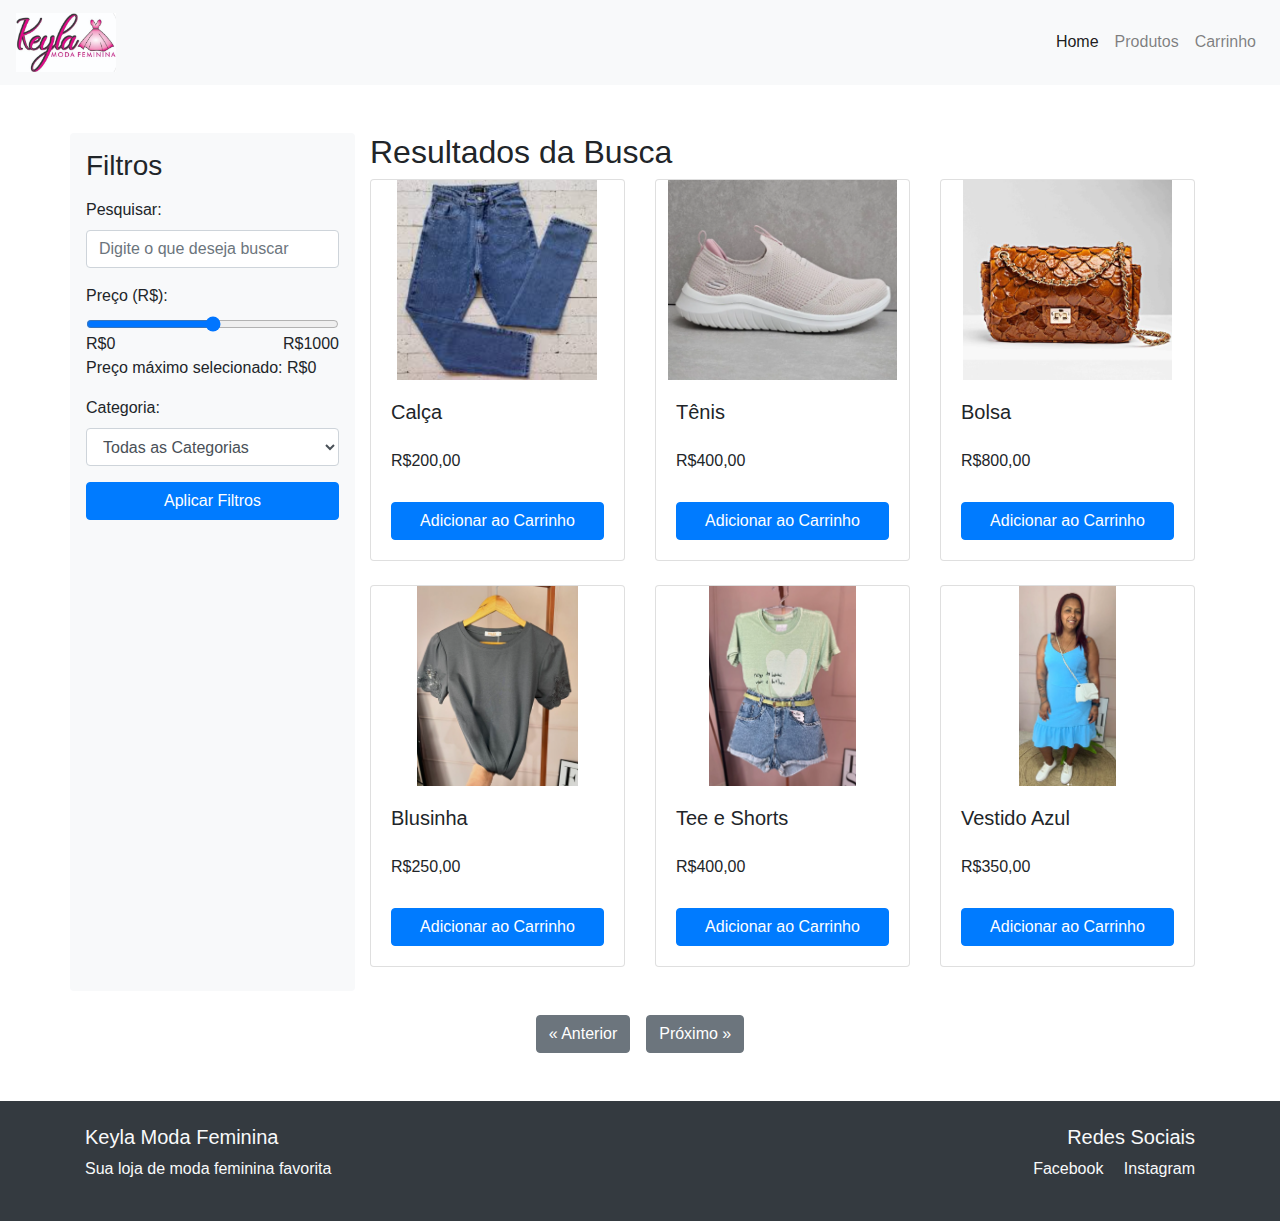
<file: LOJA CHARLES INDO PARA TESTES/produtos.html>
<!DOCTYPE html>
<html lang="pt-BR">
    <head>
        <meta charset="UTF-8">
        <meta name="viewport" content="width=device-width, initial-scale=1.0">
        <link rel="stylesheet" href="https://stackpath.bootstrapcdn.com/bootstrap/4.1.3/css/bootstrap.min.css" integrity="sha384-MCw98/SFnGE8fJT3GXwEOngsV7Zt27NXFoaoApmYm81iuXoPkFOJwJ8ERdknLPMO" crossorigin="anonymous">
        <title>Keyla Moda Feminina - Busca de Produtos</title>
        <link rel="stylesheet" href="https://stackpath.bootstrapcdn.com/bootstrap/4.1.3/css/bootstrap.min.css">
        <style>
              /* Estilo para a logo */
        .navbar-logo {
            width: 100px;
            height: auto;
            margin-right: 8px;
        }

        /* Estilo para as imagens dos produtos */
        .produto img {
            width: 100%;
            height: 200px;
            object-fit: contain;
        }

        /* Layout do card para ser responsivo */
        .produto .card-body {
            display: flex;
            flex-direction: column;
            justify-content: space-between;
            height: 180px;
        }

        /* Ajuste para dispositivos menores */
        @media (max-width: 576px) {
            .produto img {
                height: 150px;
            }

            /* Alinha itens do cabeçalho ao centro */
            .navbar-brand, .navbar-nav {
                text-align: center;
                margin: auto;
            }

            /* Estilo para filtro e lista de produtos ficarem em coluna */
            .busca-produtos {
                flex-direction: column;
            }

            /* Ajuste de largura para filtro ocupar 100% em telas pequenas */
            .filtros {
                width: 100%;
                margin-bottom: 20px;
            }

            /* Produtos em coluna única em telas pequenas */
            .grid-produtos .produto {
                flex: 1 1 100%;
            }
        }

        /* Ajustes para tablets e telas médias */
        @media (max-width: 768px) {
            /* Grid de produtos para duas colunas */
            .grid-produtos .produto {
                flex: 1 1 50%;
            }
        }

        /* Ajuste geral para o rodapé */
        .charles-footer .container {
            flex-wrap: wrap;
            text-align: center;
        }
        .charles-footer .links-uteis,
        .charles-footer .redes-sociais {
            margin-top: 10px;
        }
        </style>
    </head>
<body>
    <header class="charles-header">
        <nav id="topoDaPagina" class="navbar navbar-expand-lg navbar-light bg-light">
            <a class="navbar-brand" href="home.html">
                <img src="Imagens/Logo_Site.png" alt="Keyla Moda Feminina" class="navbar-logo" />
            </a>
            <button class="navbar-toggler" type="button" data-toggle="collapse" data-target="#navbarNavDropdown"
                    aria-controls="navbarNavDropdown" aria-expanded="false" aria-label="Alterna navegação">
                <span class="navbar-toggler-icon"></span>
            </button>
            <div class="collapse navbar-collapse" id="navbarNavDropdown">
                <ul class="navbar-nav ml-auto">
                    <li class="nav-item active">
                        <a class="nav-link" href="home.html">Home <span class="sr-only">(Página atual)</span></a>
                    </li>
                    <li class="nav-item">
                        <a class="nav-link" href="/">Produtos</a>
                    </li>
                    <li class="nav-item">
                        <a class="nav-link" href="carrinho.html">Carrinho</a>
                    </li>
                </ul>
            </div>
        </nav>
    </header>

    <main class="charles-main-content container my-5">
        <div class="row busca-produtos">
            <aside class="col-md-3 filtros bg-light p-3 rounded">
                <h3>Filtros</h3>

                <!-- Campo de Pesquisa -->
                <div class="campo-pesquisa my-3">
                    <label for="pesquisa">Pesquisar:</label>
                    <input type="text" id="pesquisa" name="pesquisa" class="form-control" placeholder="Digite o que deseja buscar">
                </div>

                <!-- Filtro de Preço -->
                <div class="filtro-preco my-3">
                    <label for="preco">Preço (R$):</label>
                    <input type="range" id="preco" name="preco" min="0" max="1000" step="50" class="form-control-range" oninput="atualizarPreco(this.value)">
                    <div class="d-flex justify-content-between">
                        <span>R$0</span>
                        <span>R$1000</span>
                    </div>
                    <p>Preço máximo selecionado: <span id="valorPreco">R$0</span></p>
                </div>

                <div class="filtro-categoria my-3">
                    <label for="categoria">Categoria:</label>
                    <select id="categoria" name="categoria" class="form-control">
                        <option value="todos">Todas as Categorias</option>
                        <option value="roupas">Roupas</option>
                        <option value="acessorios">Acessórios</option>
                    </select>
                </div>

                <button class="btn btn-primary btn-block mt-3">Aplicar Filtros</button>
            </aside>

            <!-- Lista de Produtos -->
            <section class="col-md-9 lista-produtos">
                <h2 class="charles-section-title">Resultados da Busca</h2>
                <div class="grid-produtos row">
                    <!-- Produto 1: Calça -->
                    <div class="col-md-4 produto mb-4">
                        <div class="card" data-produto-id="1">
                            <img src="Imagens/Calça.png" class="card-img-top" alt="Calça">
                            <div class="card-body">
                                <h5 class="card-title">Calça</h5>
                                <p class="card-text">R$200,00</p>
                                <button class="btn btn-primary btn-adicionar-carrinho">Adicionar ao Carrinho</button>
                            </div>
                        </div>
                    </div>

                    <!-- Produto 2: Tênis -->
                    <div class="col-md-4 produto mb-4">
                        <div class="card" data-produto-id="2">
                            <img src="Imagens/Tênis_Feminino.png" class="card-img-top" alt="Tênis">
                            <div class="card-body">
                                <h5 class="card-title">Tênis</h5>
                                <p class="card-text">R$400,00</p>
                                <button class="btn btn-primary btn-adicionar-carrinho">Adicionar ao Carrinho</button>
                            </div>
                        </div>
                    </div>

                    <!-- Produto 3: Bolsa -->
                    <div class="col-md-4 produto mb-4">
                        <div class="card" data-produto-id="3">
                            <img src="Imagens/Bolsa_Feminina.png" class="card-img-top" alt="Bolsa">
                            <div class="card-body">
                                <h5 class="card-title">Bolsa</h5>
                                <p class="card-text">R$800,00</p>
                                <button class="btn btn-primary btn-adicionar-carrinho">Adicionar ao Carrinho</button>
                            </div>
                        </div>
                    </div>

                    <!-- Produto 4: Blusinha -->
                    <div class="col-md-4 produto mb-4">
                        <div class="card" data-produto-id="4">
                            <img src="Imagens/Blusinha.png" class="card-img-top" alt="Blusinha">
                            <div class="card-body">
                                <h5 class="card-title">Blusinha</h5>
                                <p class="card-text">R$250,00</p>
                                <button class="btn btn-primary btn-adicionar-carrinho">Adicionar ao Carrinho</button>
                            </div>
                        </div>
                    </div>
                    <!-- Produto 5 -->
                    <div class="col-md-4 produto mb-4">
                        <div class="card" data-produto-id="5">
                            <img src="Imagens/Tee_e_Shorts.png" class="card-img-top" alt="Produto 5">
                            <div class="card-body">
                                <h5 class="card-title">Tee e Shorts</h5>
                                <p class="card-text">R$400,00</p>
                                <button class="btn btn-primary btn-adicionar-carrinho">Adicionar ao Carrinho</button>
                            </div>
                        </div>
                    </div>
                    <!-- Produto 6 -->
                    <div class="col-md-4 produto mb-4">
                        <div class="card" data-produto-id="6">
                            <img src="Imagens/Vestido_Azul.png" class="card-img-top" alt="Produto 6">
                            <div class="card-body">
                                <h5 class="card-title">Vestido Azul</h5>
                                <p class="card-text">R$350,00</p>
                                <button class="btn btn-primary btn-adicionar-carrinho">Adicionar ao Carrinho</button>
                            </div>
                        </div>
                    </div>
                </div>

                    <!-- Continuação para outros produtos... -->
                </div>

                <div class="paginacao d-flex justify-content-center mt-4">
                    <a href="#" class="btn btn-secondary mx-2">&laquo; Anterior</a>
                    <a href="#" class="btn btn-secondary mx-2">Próximo &raquo;</a>
                </div>
            </section>
        </div>
    
            </section>

    </main>

    <footer class="bg-dark text-light py-4 mt-5">
        <div class="container">
            <div class="row">
                <div class="col-md-6">
                    <h5>Keyla Moda Feminina</h5>
                    <p>Sua loja de moda feminina favorita</p>
                </div>
                <div class="col-md-6 text-md-right">
                    <h5>Redes Sociais</h5>
                    <a href="#" class="text-light mr-3">Facebook</a>
                    <a href="https://www.instagram.com/keylamodasfashion_/" class="text-light">Instagram</a>
                </div>
            </div>
        </div>
    </footer>

    <!-- Scripts do Bootstrap (mantenha os existentes) -->
    <script src="https://code.jquery.com/jquery-3.3.1.slim.min.js"></script>
    <script src="https://cdnjs.cloudflare.com/ajax/libs/popper.js/1.14.3/umd/popper.min.js"></script>
    <script src="https://stackpath.bootstrapcdn.com/bootstrap/4.1.3/js/bootstrap.min.js"></script>

    <!-- Adicione o script do carrinho -->
    <script src="carrinho-manager.js"></script>

    <!-- Script para atualizar o valor do preço (mantenha o existente) -->
    <script>
        function atualizarPreco(valor) {
            document.getElementById('valorPreco').textContent = 'R$' + parseInt(valor).toLocaleString('pt-BR');
        }
    </script>
</body>
</html>
</file>
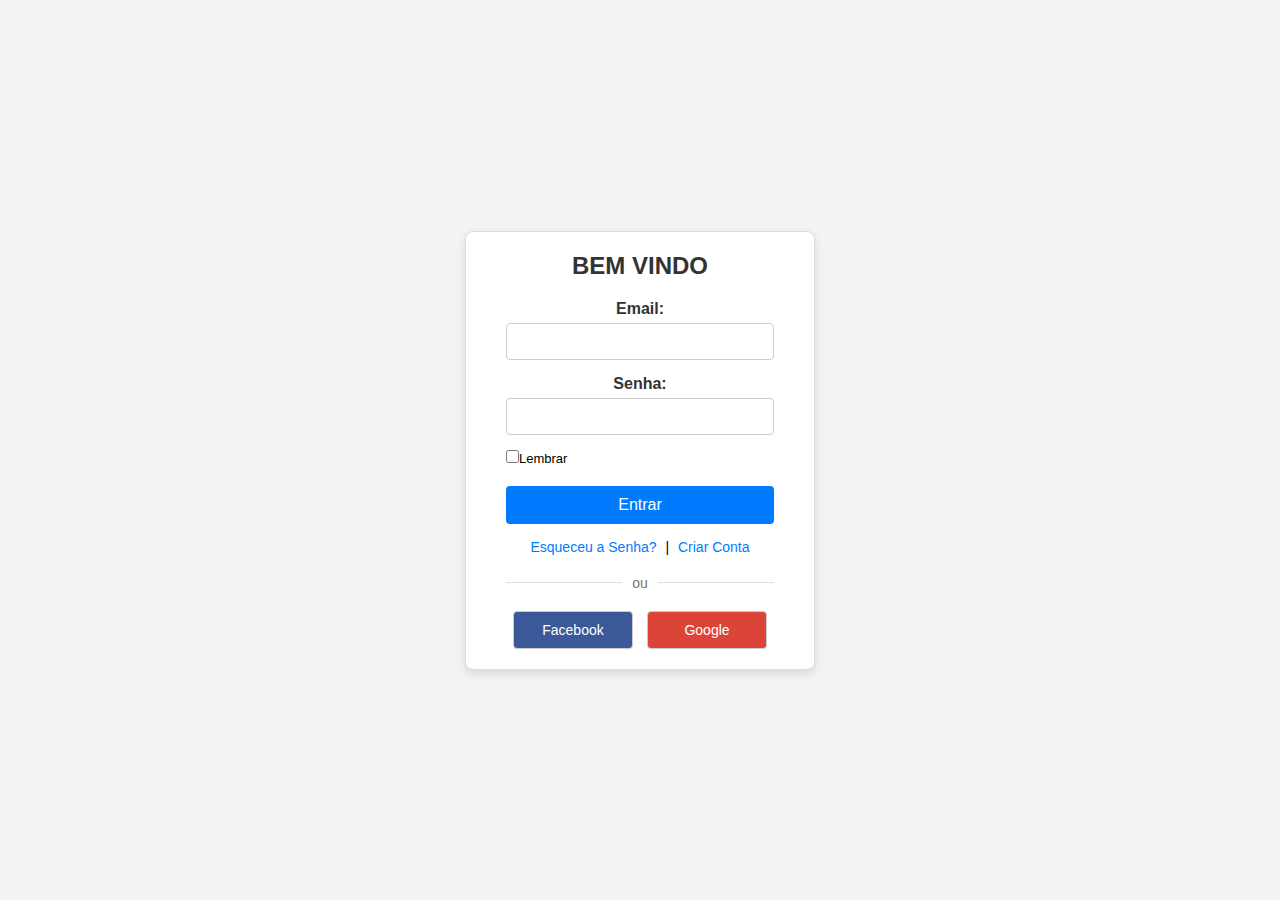
<file: Loja Charles/login.html>
<!DOCTYPE html>
<html lang="pt-BR">
<head>
    <meta charset="UTF-8">
    <meta name="viewport" content="width=device-width, initial-scale=1.0">
    <title>Loja do Charles</title>
    <link rel="stylesheet" href="login.css">
</head>
<body>
    <div class="login-container">
        <h2>BEM VINDO</h2>
        <form>
            <label for="email">Email:</label>
            <input type="email" id="email" name="email" required>
            
            <label for="senha">Senha:</label>
            <input type="senha" id="senha" name="senha" required>
            
            <div class="lembrar">
                <input type="checkbox" id="lembrar">Lembrar
            </div>
            
            <button type="submit" class="login-btn">Entrar</button>
            
            <div class="links">
                <a href="#">Esqueceu a Senha?</a> | <a href="#">Criar Conta</a>
            </div>
            
            <div class="divider">
                <span>ou</span>
            </div>
            
            <div class="social-login">
                <button class="facebook-btn">Facebook</button>
                <button class="google-btn">Google</button>
            </div>
        </form>
    </div>
</body>
</html>
</file>
<file: Loja Charles/login.css>
* {
    box-sizing: border-box;
    margin: 0;
    padding: 0;
    font-family: Arial, sans-serif;
}

body {
    display: flex;
    justify-content: center;
    align-items: center;
    height: 100vh;
    background-color: #f3f3f3;
}

.login-container {
    background-color: #fff;
    padding: 20px 40px;
    width: 350px;
    border: 1px solid #ddd;
    border-radius: 8px;
    box-shadow: 0 4px 8px rgba(0, 0, 0, 0.1);
    text-align: center;
}

h2 {
    margin-bottom: 20px;
    font-size: 24px;
    color: #333;
}

label {
    display: block;
    margin-bottom: 5px;
    color: #333;
    font-weight: bold;
}

input[type="email"],
input[type="senha"] {
    width: 100%;
    padding: 10px;
    margin-bottom: 15px;
    border: 1px solid #ccc;
    border-radius: 4px;
}

.lembrar {
    font-size:small;
    margin-bottom: 20px;
    text-align: left;
}


.login-btn {
    width: 100%;
    padding: 10px;
    background-color: #007bff;
    color: #fff;
    border: none;
    border-radius: 4px;
    cursor: pointer;
    font-size: 16px;
}

.links {
    margin-top: 15px;
    font-size: 14px;
}

.links a {
    color: #007bff;
    text-decoration: none;
    margin: 0 5px;
}

.links a:hover {
    text-decoration: underline;
}

.divider {
    display: flex;
    align-items: center;
    margin: 20px 0;
    font-size: 14px;
    color: #777;
}

.divider::before,
.divider::after {
    content: "";
    flex: 1;
    height: 1px;
    background-color: #ddd;
}

.divider span {
    margin: 0 10px;
}

.social-login {
    display: flex;
    justify-content: space-around;
}

.social-login button {
    padding: 10px;
    width: 45%;
    border: 1px solid #ccc;
    border-radius: 4px;
    cursor: pointer;
    font-size: 14px;
}

.facebook-btn {
    background-color: #3b5998;
    color: #fff;
}

.google-btn {
    background-color: #db4437;
    color: #fff;
}
</file>
